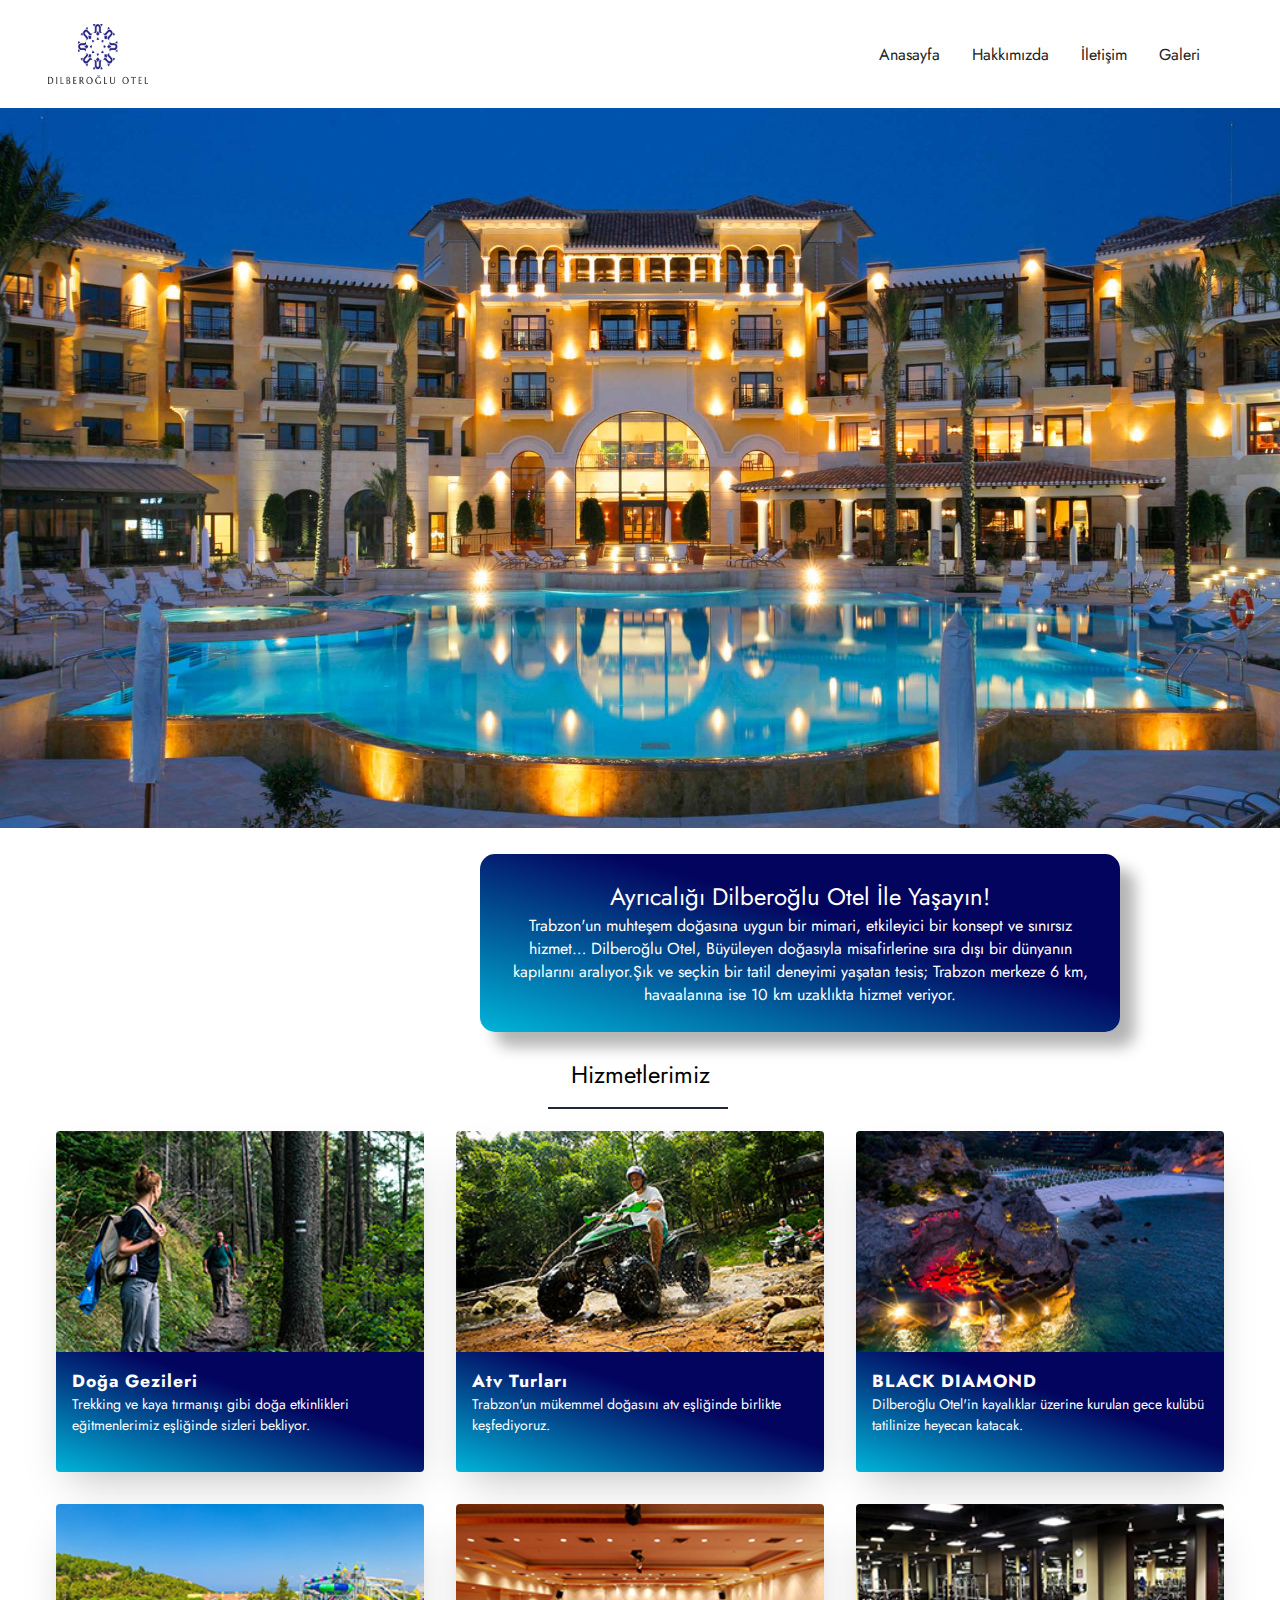
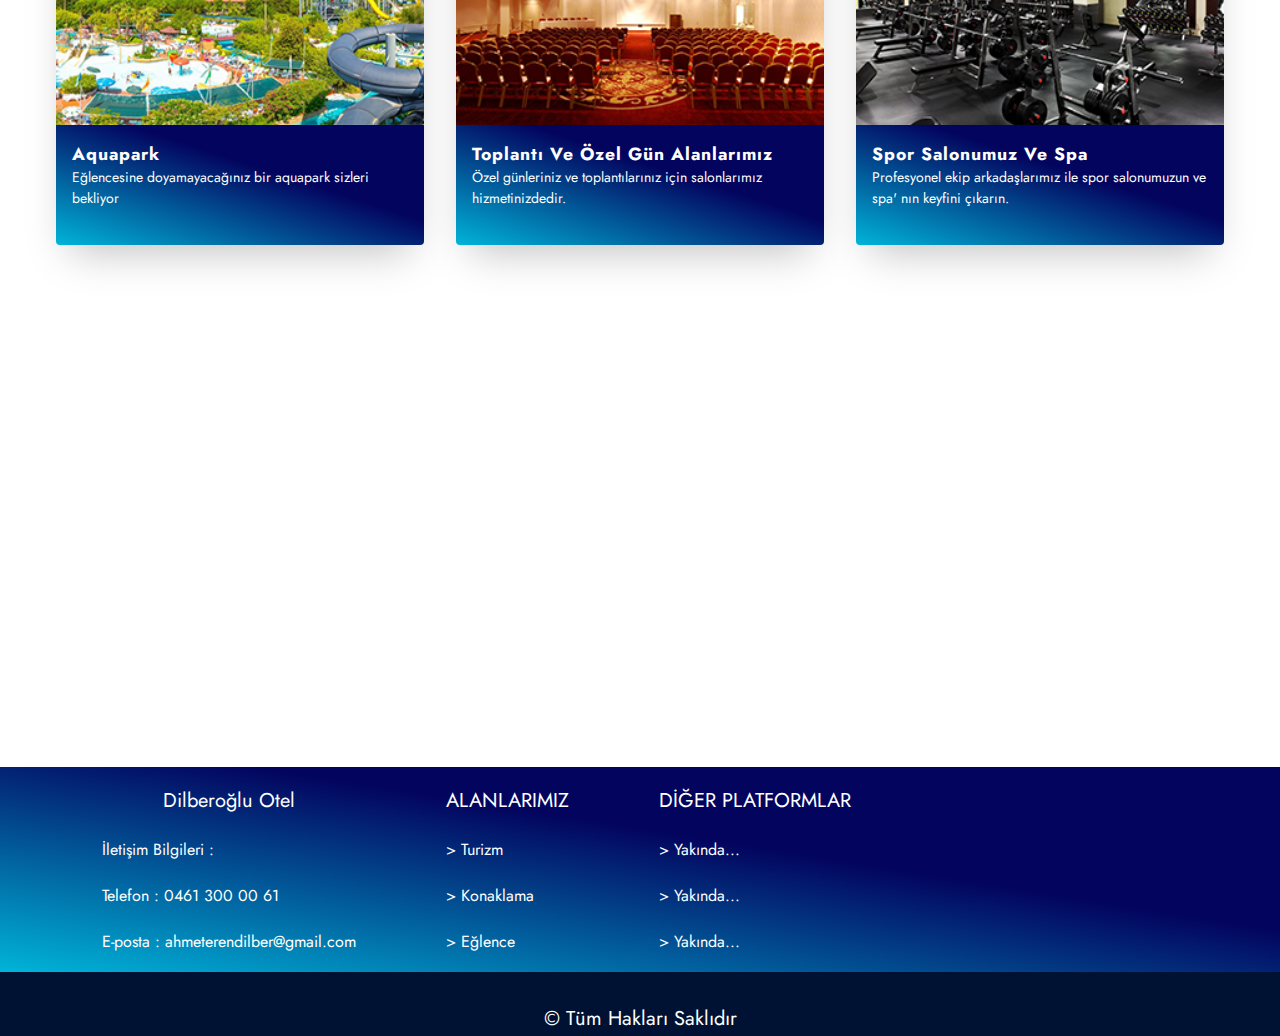
<file: .dist/index.html>
<!DOCTYPE html>
<html>
<head>
    <meta http-equiv="Content-Type" content="text/html; charset=utf-8"/>
    <title>Anasayfa</title>
    <link rel="stylesheet" href="style.css"/>
</head>



<body>
  <header class="header">
    <div class="header__container">
    <div class="header__wrapper-mobile">
    <div class="header__logo-wrapper">
    <img src="images/logo.png" alt="" style="width: 100px; height: 60px;">
    </div>
  
      <div class="header__navbar-space">
   
      </div>
    </div>
  
      <nav class="header__nav">
        <ul class="header__nav-list">
          <li class="header__nav-list-item"><a class="header__nav-link" href="index.html">Anasayfa</a></li>
          <li class="header__nav-list-item"><a class="header__nav-link" href="hakkinda.html">Hakkımızda</a></li>
          <li class="header__nav-list-item"><a class="header__nav-link" href="iletisim.html">İletişim</a></li>
          <li class="header__nav-list-item"><a class="header__nav-link" href="galeri.html">Galeri</a></li>
        </ul>
      </nav>
    </div>
   </header>
  <main>
    
  </main>
<div>
  <img style="width: 100%; height: 80vh; background-position: center; background-size: cover;" src="images/hotels.jpg" alt="">
  </div>

<div class="slider1">


<div class="container-2">
  <h1 class="body-title"> <font color="#ffffff">Ayrıcalığı Dilberoğlu Otel İle Yaşayın!</font></h1>
  <p class="body-content"><font color="#ffffff">Trabzon'un muhteşem doğasına uygun bir mimari, etkileyici bir konsept ve sınırsız hizmet… Dilberoğlu Otel, 
    Büyüleyen doğasıyla misafirlerine sıra dışı bir dünyanın kapılarını aralıyor.Şık ve seçkin bir tatil deneyimi yaşatan tesis; 
    Trabzon merkeze 6 km, havaalanına ise 10 km uzaklıkta hizmet veriyor.</font></p>
 
</div>
</div>


<div class="main">
  <h1>Hizmetlerimiz</h1>
        <span class="section-style"></span>
  <ul class="cards">
    <li class="cards_item">
      <div class="card">
        <div class="card_image"><img src="images/Trekking.png"></div>
        <div class="card_content">
          <h2 class="card_title">Doğa Gezileri</h2>
          <p class="card_text">Trekking ve kaya tırmanışı gibi doğa etkinlikleri eğitmenlerimiz eşliğinde sizleri bekliyor.</p>
        </div>
      </div>
    </li>
    <li class="cards_item">
      <div class="card">
        <div class="card_image"><img src="images/Atv.png"></div>
        <div class="card_content">
          <h2 class="card_title">Atv Turları</h2>
          <p class="card_text">Trabzon'un  mükemmel doğasını atv eşliğinde birlikte keşfediyoruz.</p>
        </div>
      </div>
    </li>
    <li class="cards_item">
      <div class="card">
        <div class="card_image"><img src="images/dıamond.png"></div>
        <div class="card_content">
          <h2 class="card_title">BLACK DIAMOND</h2>
          <p class="card_text">Dilberoğlu Otel'in kayalıklar üzerine kurulan gece kulübü tatilinize heyecan katacak.</p>
        </div>
      </div>
    </li>
    <li class="cards_item">
      <div class="card">
        <div class="card_image"><img src="images/Aquapark.png"></div>
        <div class="card_content">
          <h2 class="card_title">Aquapark</h2>
          <p class="card_text">Eğlencesine doyamayacağınız bir aquapark sizleri bekliyor</p>
        </div>
      </div>
    </li>
    <li class="cards_item">
      <div class="card">
        <div class="card_image"><img src="images/toplantıSalonu.png"></div>
        <div class="card_content">
          <h2 class="card_title">Toplantı ve Özel Gün Alanlarımız</h2>
          <p class="card_text">Özel günleriniz ve toplantılarınız için salonlarımız hizmetinizdedir.</p>
        </div>
      </div>
    </li>
    <li class="cards_item">
      <div class="card">
        <div class="card_image"><img src="images/sporSalonu.png"></div>
        <div class="card_content">
          <h2 class="card_title">Spor Salonumuz ve Spa</h2>
          <p class="card_text">Profesyonel ekip arkadaşlarımız ile spor salonumuzun ve spa' nın keyfini çıkarın. </p>
        </div>
      </div>
    </li>
  </ul>
</div>

<div class="map">        
  <div class="contact-page-map">
    <iframe src="https://www.google.com/maps/embed?pb=!1m18!1m12!1m3!1d3011.716311342909!2d39.80303451566147!3d40.98769242863971!2m3!1f0!2f0!3f0!3m2!1i1024!2i768!4f13.1!3m3!1m2!1s0x40643bdb9c5a2437%3A0xa98b6713d9cb81ac!2sAvrasya%20%C3%9Cniversitesi%20Pelitli%20Yerle%C5%9Fkesi!5e0!3m2!1str!2str!4v1642364013584!5m2!1str!2str" width="1800" height="450" style="border:0;" allowfullscreen="" loading="lazy"></iframe>
  </div> 
</div>



<div class="tasiyiciUstBilgiler">

  <div class="sayfaismi">
      <h1>Dilberoğlu Otel</h1>
      <br>
      <p>İletişim Bilgileri : </p>
      <br>
      <p>Telefon : 0461 300 00 61 </p>
      <br>
      <p>E-posta : ahmeterendilber@gmail.com </p>
      
  </div>

  <div class="altAlanKismi">
      <h1>ALANLARIMIZ</h1>
      <br>
      <p> > Turizm</p>
      <br>
      <p> > Konaklama</p>
      <br>
      <p> > Eğlence</p>
  </div>
  
  <div class="platformlarimiz">
      <h1>DİĞER PLATFORMLAR</h1>
      <br>
      <p> > Yakında...</p>
      <br>
      <p> > Yakında...</p>
      <br>
      <p> > Yakında...</p>
  </div>

</div>
     



<div class="tasiyiciBlock">

  <div>
  <h1 id="telifHakki">© Tüm Hakları Saklıdır </h1>
  
  </div>

</div>

        
</div> 
      
      
     
</div>



</body>

</html>
</file>
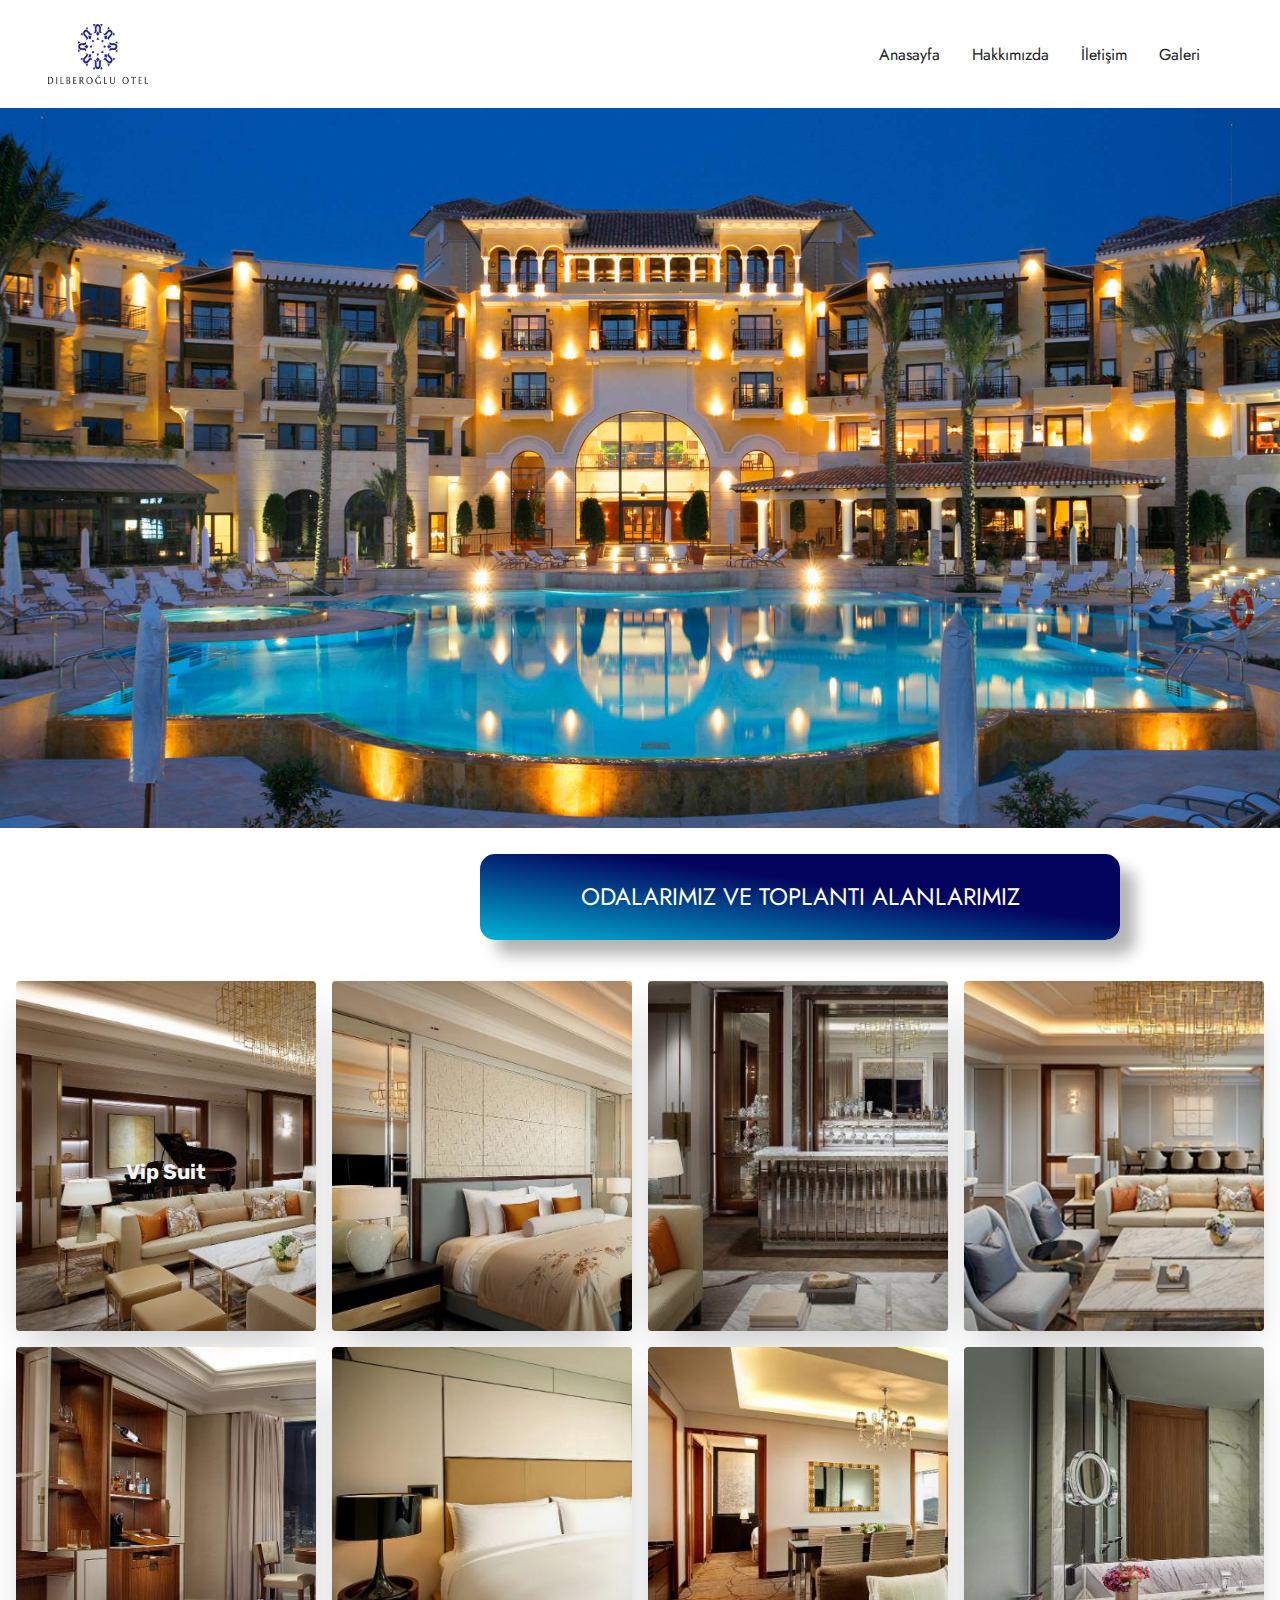
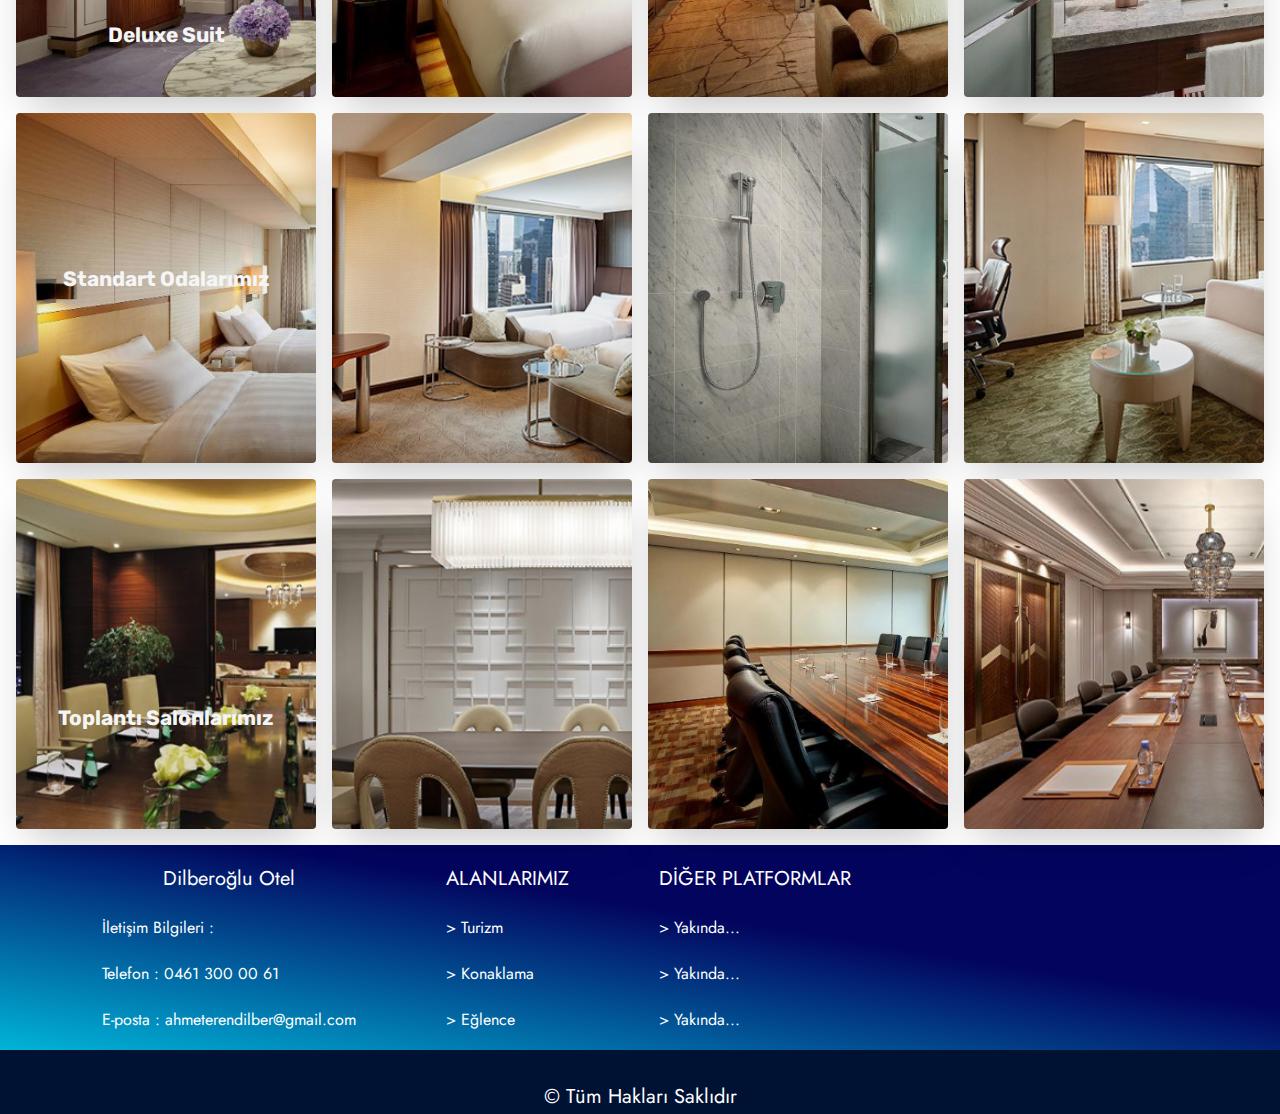
<file: .dist/galeri.html>
<!DOCTYPE html>
<html>
<head>
    <meta http-equiv="Content-Type" content="text/html; charset=utf-8"/>
    <title>Galeri</title>
    <link rel="stylesheet" href="galeric.css"/>
    <link rel="stylesheet" href="style.css"/>

</head>



<body>
  <header class="header">
    <div class="header__container">
    <div class="header__wrapper-mobile">
    <div class="header__logo-wrapper">
    <img src="images/logo.png" alt="" style="width: 100px; height: 60px;">
    </div>
  
      <div class="header__navbar-space">
   
      </div>
    </div>
  
      <nav class="header__nav">
        <ul class="header__nav-list">
          <li class="header__nav-list-item"><a class="header__nav-link" href="index.html">Anasayfa</a></li>
          <li class="header__nav-list-item"><a class="header__nav-link" href="hakkinda.html">Hakkımızda</a></li>
          <li class="header__nav-list-item"><a class="header__nav-link" href="iletisim.html">İletişim</a></li>
          <li class="header__nav-list-item"><a class="header__nav-link" href="galeri.html">Galeri</a></li>
        </ul>
      </nav>
    </div>
   </header>
  <main>
    
  </main>
<div>
  <img style="width: 100%; height: 80vh; background-position: center; background-size: cover;" src="images/hotels.jpg" alt="">
  </div>

  <div class="container-2">
    <h1 class="body-title"> <font color="#ffffff">ODALARIMIZ VE TOPLANTI ALANLARIMIZ</font></h1>
    </div>

  <main class="page-content">
    <div class="card">
      <div class="content">
        <h2 class="title">Vip Suit</h2>
        <p class="copy">Vip Süitlerimizin özel hizmetleri, yalnızca bir otel odasından daha fazlasını sunma arayışında olan çeşitli yerel ve uluslararası kuruluşlar tarafından onaylanmıştır.</p>
      </div>
    </div>
    <div class="card">
      <div class="content">
        <p class="copy">Yatak Odası</p>
      </div>
    </div>
  </div>
  <div class="card">
    <div class="content">
      <p class="copy">Banyo</p>
    </div>
  </div>
</div>
<div class="card">
  <div class="content">
    <p class="copy">Oturma Alanı</p>
  </div>
</div>
</div>
    <div class="card">
      <div class="content">
        <h2 class="title">Deluxe Suit</h2>
        <p class="copy">Deluxe Odalar, çeşitlilik ve özgünlük sunar. Konuklar, rakiplerimizin ötesinde geniş odalar bulmaktan memnuniyet duyacaktır. 
          Rahat ortam, hem turistlerin hem de iş seyahatindeki misafirlerin seyahatleri boyunca huzur bulmasını ve dinlenmesini sağlayacaktır.</p>
      </div>
    </div>
    <div class="card">
      <div class="content">
        <p class="copy">Yatak Odası</p>
      </div>
    </div>
  </div>
  <div class="card">
    <div class="content">
      <p class="copy">Oturma Alanı</p>
    </div>
  </div>
</div>
<div class="card">
  <div class="content">
    <p class="copy">Banyo</p>
  </div>
</div>
    <div class="card">
      <div class="content">
        <h2 class="title">Standart Odalarımız</h2>
        <p class="copy">Standart odalar, misafirlerimizin farklı tercihlerini ve zevklerini karşılamak için BABEY MOULTON ve HBA'dan iki farklı iç tasarıma sahiptir.</p>
      </div>
    </div>
  </div>
  <div class="card">
    <div class="content">
      <p class="copy">Çoklu Yataklı Odamız</p>
    </div>
  </div>
</div>
<div class="card">
  <div class="content">
    <p class="copy">Banyo</p>
  </div>
</div>
</div>
<div class="card">
  <div class="content">
    <p class="copy">Çift Odamız</p>
  </div>
</div>
</div>
<div class="card">
  <div class="content">
    <h2 class="title">Toplantı Salonlarımız</h2>
    <p class="copy">Toplantı Salonlarımız, 40-360 konuğu ağırlayabilir ve resmi partilerden iş etkinliklerine kadar çok çeşitli etkinlikler için esnek bir ziyafet ve etkinlik alanıdır. Herhangi bir etkinliğin prestijini daha da artıracak sıcak ve rahat bir ortam yaratır.</p>
  </div>
</div>
</div>
<div class="card">
  <div class="content">
    <p class="copy">Toplantı Salonumuz 2</p>
  </div>
</div>
<div class="card">
  <div class="content">
    <p class="copy">Toplantı Salonumuz 3</p>
  </div>
</div>
<div class="card">
  <div class="content">
    <p class="copy">Toplantı Salonumuz 4</p>
  </div>
</div>
  </main>




<div class="tasiyiciUstBilgiler">

  <div class="sayfaismi">
      <h1>Dilberoğlu Otel</h1>
      <br>
      <p>İletişim Bilgileri : </p>
      <br>
      <p>Telefon : 0461 300 00 61 </p>
      <br>
      <p>E-posta : ahmeterendilber@gmail.com </p>
      
  </div>

  <div class="altAlanKismi">
      <h1>ALANLARIMIZ</h1>
      <br>
      <p> > Turizm</p>
      <br>
      <p> > Konaklama</p>
      <br>
      <p> > Eğlence</p>
  </div>
  
  <div class="platformlarimiz">
      <h1>DİĞER PLATFORMLAR</h1>
      <br>
      <p> > Yakında...</p>
      <br>
      <p> > Yakında...</p>
      <br>
      <p> > Yakında...</p>
  </div>

</div>
     



<div class="tasiyiciBlock">

  <div>
  <h1 id="telifHakki">© Tüm Hakları Saklıdır </h1>
  
  </div>

</div>

        
</div> 
      
      
     
</div>



</body>

</html>
</file>
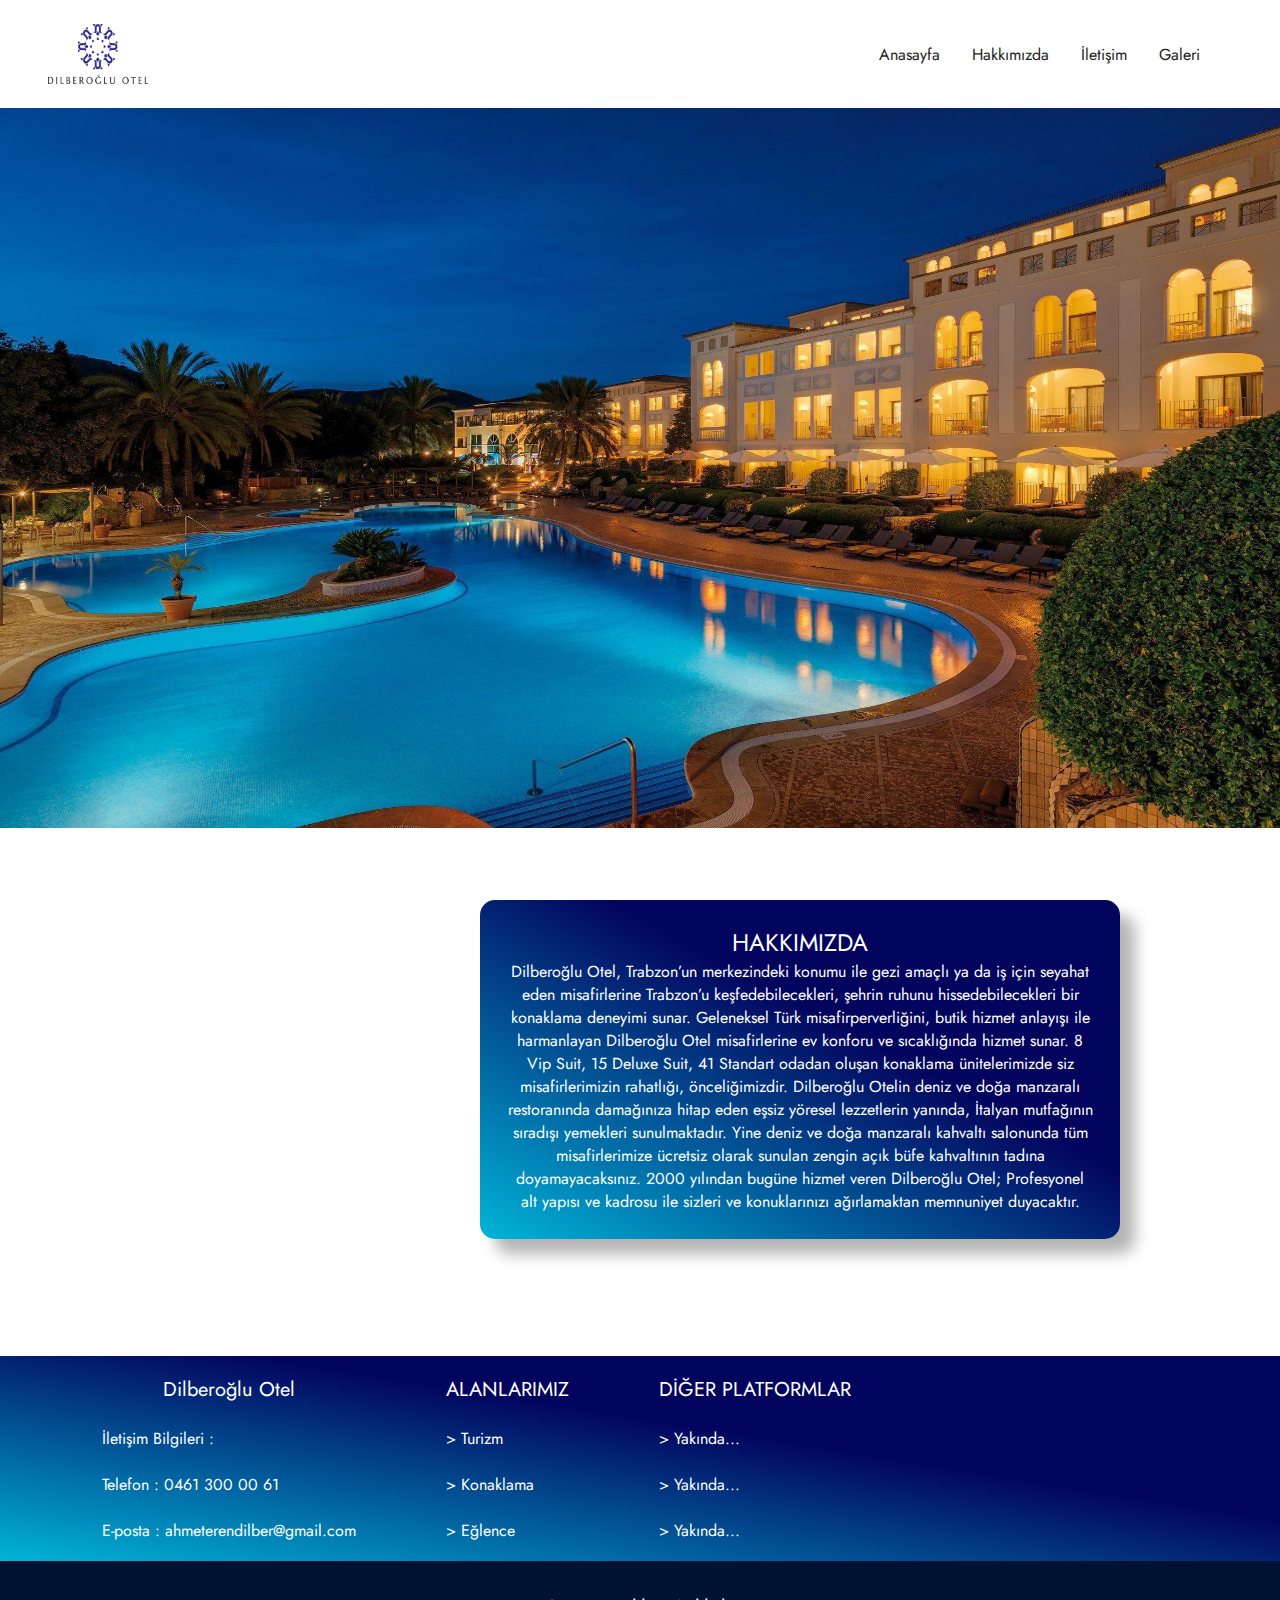
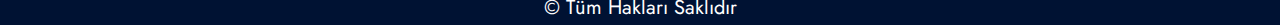
<file: .dist/hakkinda.html>
<!DOCTYPE html>
<html>
<head>
    <meta http-equiv="Content-Type" content="text/html; charset=utf-8"/>
    <title>Hakkımızda</title>
    <link rel="stylesheet" href="hakkindac.css"/>
    <link rel="stylesheet" href="style.css"/>
</head>
<body>
    <header class="header">
      <div class="header__container">
      <div class="header__wrapper-mobile">
      <div class="header__logo-wrapper">
      <img src="images/logo.png" alt="" style="width: 100px; height: 60px;">
      </div>
    
        <div class="header__navbar-space">
     
        </div>
      </div>
    
        <nav class="header__nav">
          <ul class="header__nav-list">
            <li class="header__nav-list-item"><a class="header__nav-link" href="index.html">Anasayfa</a></li>
            <li class="header__nav-list-item"><a class="header__nav-link" href="hakkinda.html">Hakkımızda</a></li>
            <li class="header__nav-list-item"><a class="header__nav-link" href="iletisim.html">İletişim</a></li>
            <li class="header__nav-list-item"><a class="header__nav-link" href="galeri.html">Galeri</a></li>
          </ul>
        </nav>
      </div>
     </header>
    <main>
      
    </main>
  <div>
    <img style="width: 100%; height: 80vh; background-position: center; background-size: cover;" src="banner/otelbanner3.jpg" alt="">
</div>
<br>

    <br>
    
    <div class="container-2">
      <h1 class="body-title"> <font color="#ffffff">HAKKIMIZDA</font></h1>
      <p class="body-content"><font color="#ffffff">Dilberoğlu Otel, Trabzon’un merkezindeki konumu ile gezi amaçlı ya da iş için  seyahat eden  misafirlerine Trabzon’u keşfedebilecekleri, şehrin ruhunu hissedebilecekleri bir konaklama deneyimi sunar.
        Geleneksel Türk misafirperverliğini, butik hizmet anlayışı ile harmanlayan Dilberoğlu Otel misafirlerine ev konforu ve sıcaklığında hizmet sunar. 
        8 Vip Suit, 15 Deluxe Suit, 41 Standart odadan oluşan konaklama ünitelerimizde siz misafirlerimizin rahatlığı, önceliğimizdir.
        Dilberoğlu Otelin deniz ve doğa manzaralı restoranında damağınıza hitap eden  eşsiz yöresel lezzetlerin yanında, İtalyan mutfağının sıradışı yemekleri sunulmaktadır.
        Yine deniz ve doğa manzaralı kahvaltı salonunda tüm misafirlerimize ücretsiz olarak sunulan zengin açık büfe kahvaltının tadına doyamayacaksınız.
        2000 yılından bugüne hizmet veren Dilberoğlu Otel; Profesyonel alt yapısı ve kadrosu ile sizleri ve konuklarınızı ağırlamaktan memnuniyet duyacaktır.</font></p>
     
    </div>
    <br>
    <br>

    <br>
    <br>

  
  <div class="tasiyiciUstBilgiler">
  
    <div class="sayfaismi">
        <h1>Dilberoğlu Otel</h1>
        <br>
        <p>İletişim Bilgileri : </p>
        <br>
        <p>Telefon : 0461 300 00 61 </p>
        <br>
        <p>E-posta : ahmeterendilber@gmail.com </p>
        
    </div>
  
    <div class="altAlanKismi">
        <h1>ALANLARIMIZ</h1>
        <br>
        <p> > Turizm</p>
        <br>
        <p> > Konaklama</p>
        <br>
        <p> > Eğlence</p>
    </div>
    
    <div class="platformlarimiz">
        <h1>DİĞER PLATFORMLAR</h1>
        <br>
        <p> > Yakında...</p>
        <br>
        <p> > Yakında...</p>
        <br>
        <p> > Yakında...</p>
    </div>
  
  </div>
       
  
  
  
  <div class="tasiyiciBlock">
  
    <div>
    <h1 id="telifHakki">© Tüm Hakları Saklıdır </h1>
    
    </div>
  
  </div>
  
          
  </div> 
        
        
       
  </div>
  
  
  
  </body>
  
  </html>
</file>
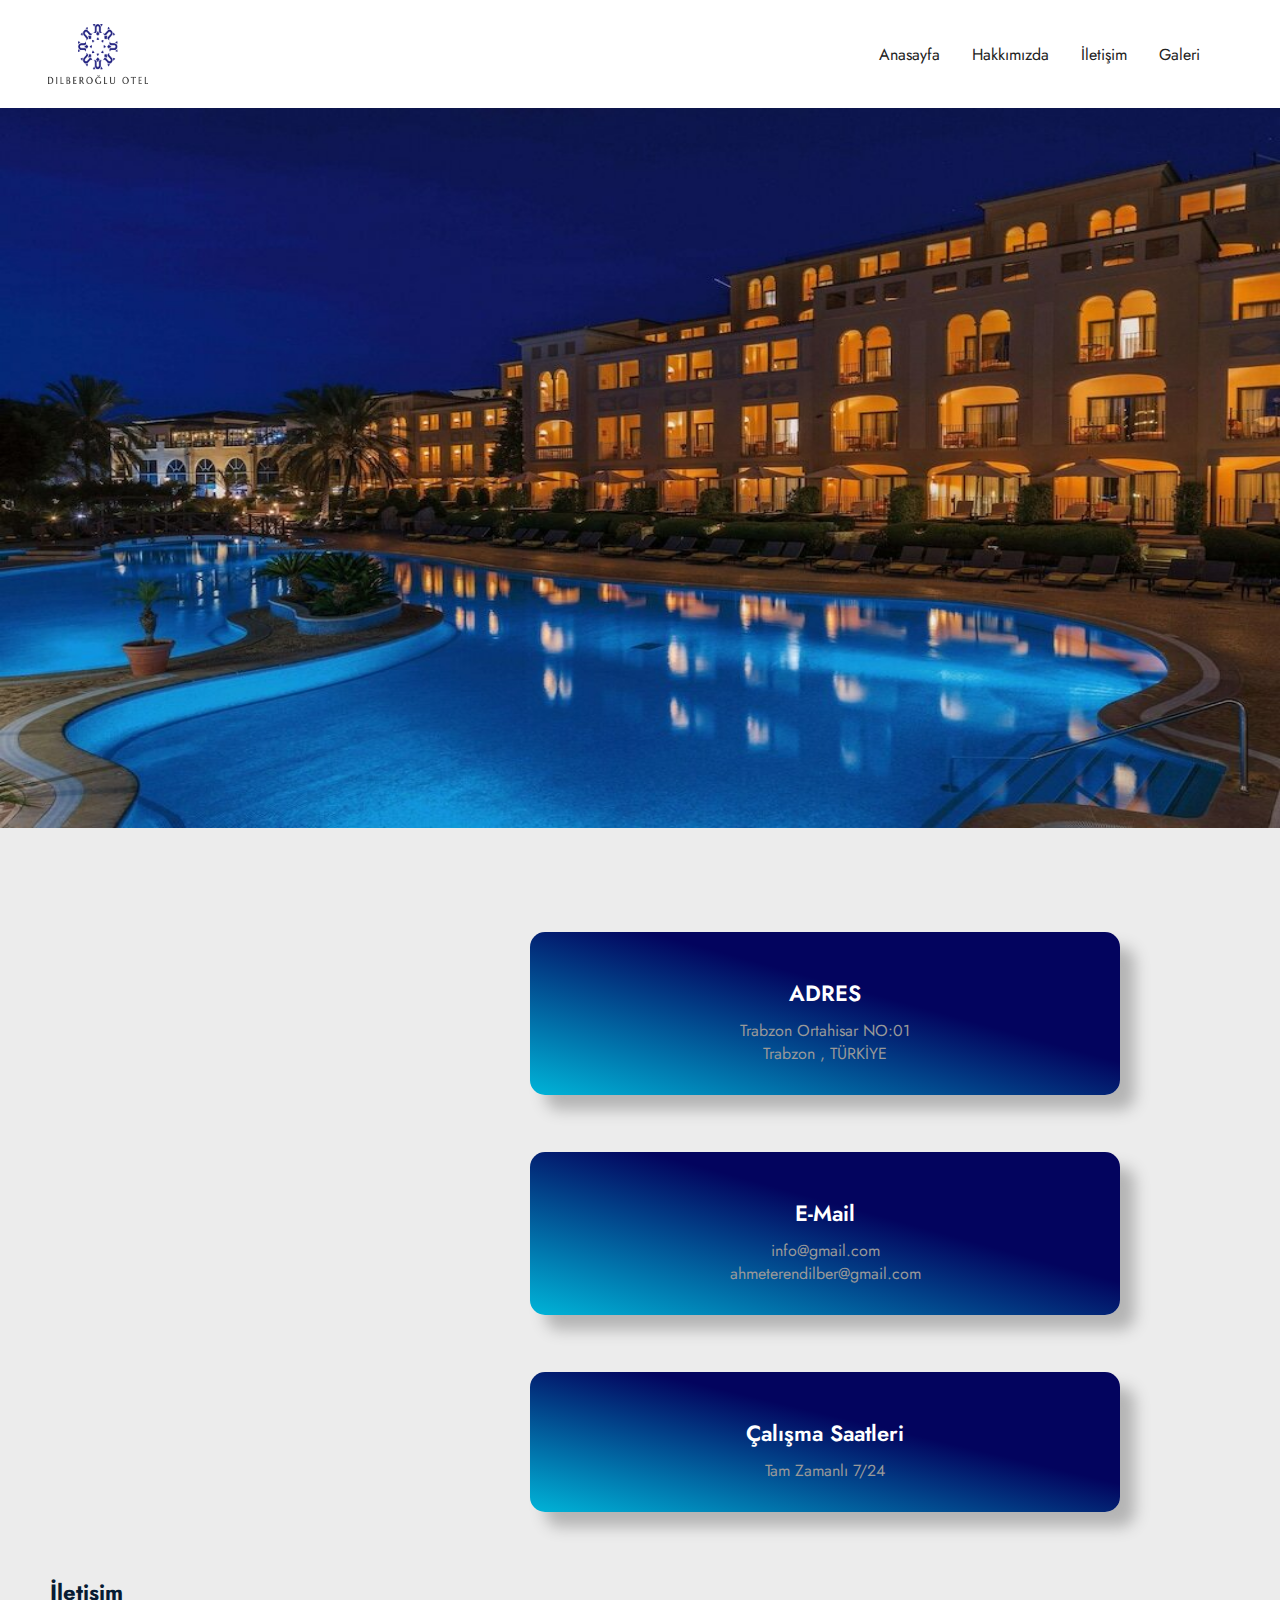
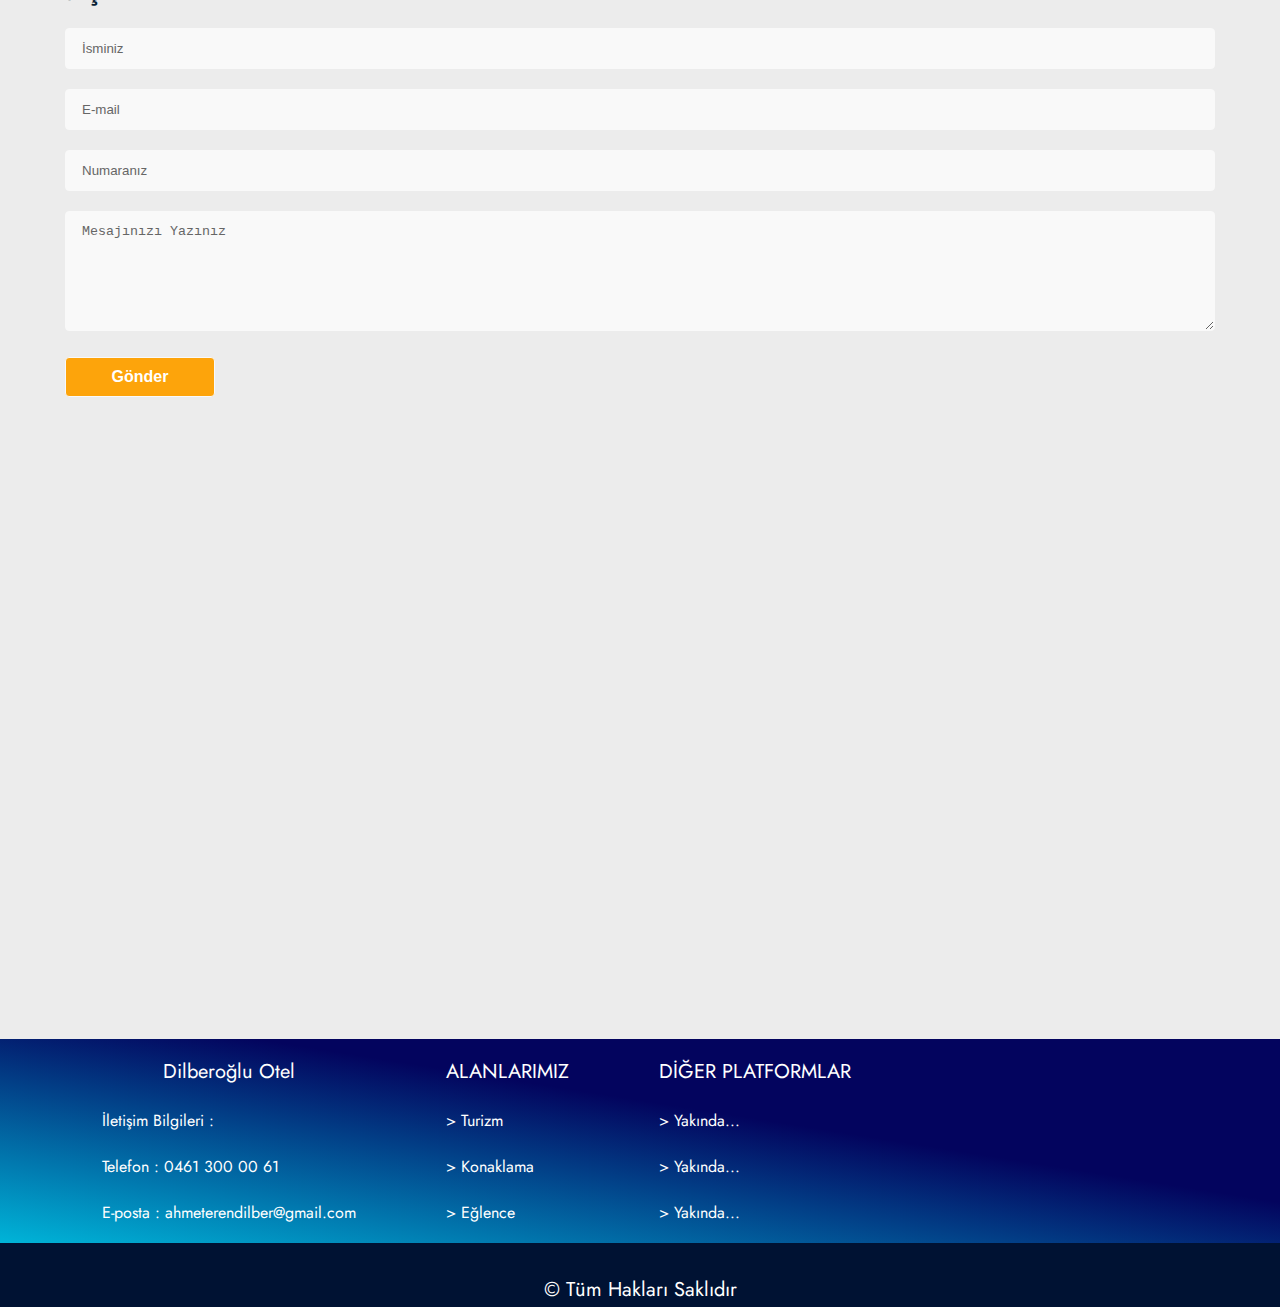
<file: .dist/iletisim.html>
<!DOCTYPE html>
<html>
<head>
    <meta http-equiv="Content-Type" content="text/html; charset=utf-8"/>
    <title>İletişim</title>
    <link rel="stylesheet" href="iletisimc.css"/>
    <link rel="stylesheet" href="style.css"/>
</head>

<body>
  <header class="header">
    <div class="header__container">
    <div class="header__wrapper-mobile">
    <div class="header__logo-wrapper">
    <img src="images/logo.png" alt="" style="width: 100px; height: 60px;">
    </div>
  
      <div class="header__navbar-space">
   
      </div>
    </div>
  
      <nav class="header__nav">
        <ul class="header__nav-list">
          <li class="header__nav-list-item"><a class="header__nav-link" href="index.html">Anasayfa</a></li>
          <li class="header__nav-list-item"><a class="header__nav-link" href="hakkinda.html">Hakkımızda</a></li>
          <li class="header__nav-list-item"><a class="header__nav-link" href="iletisimc.html">İletişim</a></li>
          <li class="header__nav-list-item"><a class="header__nav-link" href="galeri.html">Galeri</a></li>
        </ul>
      </nav>
    </div>
   </header>
  <main>
    
  </main>
<div>
  <img style="width: 100%; height: 80vh; background-position: center; background-size: cover;" src="banner/otelbaner2.jpeg" alt="">
  </div>

  <section class="contact-page-sec">
    <div class="container">
      <div class="row">
        <div class="col-md-4">
          <div class="contact-info">
            <div class="contact-info-item">
              <div class="contact-info-icon">
                <i class="fas fa-map-marked"></i>
              </div>
              <div class="contact-info-text">
                <h2>ADRES</h2>
                <span>Trabzon Ortahisar NO:01 </span> 
                <span>Trabzon  , TÜRKİYE</span> 
              </div>
            </div>            
          </div>          
        </div>          
        <div class="col-md-4">
          <div class="contact-info">
            <div class="contact-info-item">
              <div class="contact-info-icon">
                <i class="fas fa-envelope"></i>
              </div>
              <div class="contact-info-text">
                <h2>E-mail</h2>
                <span>info@gmail.com</span> 
                <span>ahmeterendilber@gmail.com</span>
              </div>
            </div>            
          </div>                
        </div>                
        <div class="col-md-4">
          <div class="contact-info">
            <div class="contact-info-item">
              <div class="contact-info-icon">
                <i class="fas fa-clock"></i>
              </div>
              <div class="contact-info-text">
                <h2>Çalışma Saatleri</h2>
                <span>Tam Zamanlı 7/24</span>
                
              </div>
            </div>            
          </div>          
        </div>          
      </div>
      <div class="row">
        <div class="col-md-8">
          <div class="contact-page-form" method="post">
            <h2>İletişim</h2> 
            <form action="contact-mail.php" method="post">
              <div class="row">
              <div class="col-md-6 col-sm-6 col-xs-12">
                <div class="single-input-field">
                  <input type="text" placeholder="İsminiz" name="name"/>
                </div>
              </div>  
              <div class="col-md-6 col-sm-6 col-xs-12">
                <div class="single-input-field">
                  <input type="email" placeholder="E-mail" name="email" required/>
                </div>
              </div>                              
              <div class="col-md-6 col-sm-6 col-xs-12">
                <div class="single-input-field">
                  <input type="text" placeholder="Numaranız" name="phone"/>
                </div>
              </div>  
                          
              <div class="col-md-12 message-input">
                <div class="single-input-field">
                  <textarea  placeholder="Mesajınızı Yazınız" name="message"></textarea>
                </div>
              </div>                                                
              <div class="single-input-fieldsbtn">
                <input type="submit" value="Gönder"/>
              </div>                          
            </div>
            </form>   
          </div>      
        </div>
        <div class="col-md-4">        
          <div class="contact-page-map">
            <iframe src="https://www.google.com/maps/embed?pb=!1m18!1m12!1m3!1d3011.716311342909!2d39.80303451566147!3d40.98769242863971!2m3!1f0!2f0!3f0!3m2!1i1024!2i768!4f13.1!3m3!1m2!1s0x40643bdb9c5a2437%3A0xa98b6713d9cb81ac!2sAvrasya%20%C3%9Cniversitesi%20Pelitli%20Yerle%C5%9Fkesi!5e0!3m2!1str!2str!4v1642364013584!5m2!1str!2str" width="1800" height="450" style="border:0;" allowfullscreen="" loading="lazy"></iframe>
          </div>          
        </div>        
      </div>
    </div>
  </section>

<div class="tasiyiciUstBilgiler">

  <div class="sayfaismi">
      <h1>Dilberoğlu Otel</h1>
      <br>
      <p>İletişim Bilgileri : </p>
      <br>
      <p>Telefon : 0461 300 00 61 </p>
      <br>
      <p>E-posta : ahmeterendilber@gmail.com </p>
      
  </div>

  <div class="altAlanKismi">
      <h1>ALANLARIMIZ</h1>
      <br>
      <p> > Turizm</p>
      <br>
      <p> > Konaklama</p>
      <br>
      <p> > Eğlence</p>
  </div>
  
  <div class="platformlarimiz">
      <h1>DİĞER PLATFORMLAR</h1>
      <br>
      <p> > Yakında...</p>
      <br>
      <p> > Yakında...</p>
      <br>
      <p> > Yakında...</p>
  </div>

</div>
     



<div class="tasiyiciBlock">

  <div>
  <h1 id="telifHakki">© Tüm Hakları Saklıdır </h1>
  
  </div>

</div>

        
</div> 
      
      
     
</div>



</body>

</html>
</file>
<file: .dist/style.css>
@import url("https://fonts.googleapis.com/css2?family=Jost:wght@300;400&display=swap");

body {
  font-family: "Jost", sans-serif;
  padding: 0;
  margin: 0;
  width: 100%;
  height: 100%;
  background-color: white
}
.header__container {
  padding: 1.5rem 1rem;
  box-shadow: rgba(17, 17, 26, 0.1) 0px 1px 0px;
  display: flex;
  top: 0px;
  align-items: center;
  
}
.header__nav {
  display: none;
}
.header__wrapper-mobile {
  display: flex;
  justify-content: space-between;
}
.header__logo-wrapper {
  align-items: center;
  justify-content: center;
  display: flex;
}

.header__logo-link {
  text-decoration: none;
  color: #222;
  font-size: 1.4rem;
  text-transform: uppercase;
  letter-spacing: 4px;
}

.header__nav-list-item {
  list-style-type: none;
}
.header__nav ul li a:hover{
  box-shadow: 0px 5px rgb(18, 66, 209);
    transition: 0.2s;
    color: royalblue;  

}
.header__nav-link {
  text-decoration: none;
  color: #222;
}
.header__nav-list {
  margin-top: 1rem;
  line-height: 3;
}
section {

  background: rgb(236, 236, 236);
}
@media screen and (min-width: 768px) {
  .header__container {
    padding: 1.5rem 3rem;
  }

}
@media screen and (min-width: 1024px) {
  .header__container {
    display: flex;
    justify-content: space-between;
  }

  .header__nav {
    display: flex;
    justify-content: center;
    align-items: center;
  }
  .header__nav-list {
    line-height: inherit;
    display: flex;
    margin-top: 0;
  }
  .header__nav-list-item {
    margin-right: 2rem;
  }
 
}

@media screen and (min-width: 1440px) {
  .header__container {
    margin: 0 auto;
    max-width: 1300px;
  }

  .otel_galeri h2{
    text-align:center;
    font: size 30px;
  }


}
.otel_galeri h4{
  text-align:center;
  font-size:15px;
  font-family: Open Sans,sans-serif;;
}

.imageButton button{
  box-align:center;
  width: 250px;
  height:50px;
  justify-content:center;
  display: block;
        margin: 12px auto;
        
}

.button {
  border-radius: 2px;
  cursor: pointer;
  display: inline-block;
  font-size: 14px;
  letter-spacing: 3.5px;
  line-height: 45px;
  padding: 0 45px;
  text-align: center;
}

button {
  position: relative;
  padding: 1em 2em;
  outline: none;
  color: #ae00ff;
  text-transform: uppercase;
  letter-spacing: 2px;
  font-size: 17px;
  overflow: hidden;
  transition: 0.1s;
  border-radius: 20px;
  cursor: pointer;
  font-weight: bold;
 }
 
 button:hover {
  box-shadow: 0 0 10px #ae00ff, 0 0 25px #001eff, 0 0 50px #ae00ff;
  transition-delay: 0.6s;
 }

 button:active {
  background: #ae00af;
  background: linear-gradient(to top right, #ae00af, #001eff);
  color: #bfbfbf;
  box-shadow: 0 0 8px #ae00ff, 0 0 8px #001eff, 0 0 8px #ae00ff;
  transition: 0.1s;
 }

 .otel_Etkinlikler h2{
  text-align:center;
  font: size 30px;
}

.otel_Etkinlikler h4{
text-align:center;
font-size:15px;
font-family: Open Sans,sans-serif;;
}

.imageButton2 button{
  box-align:center;
  width: 200px;
  height:50px;
  justify-content:center;
  display: block;
        margin: 12px auto;
}

 .otel_oda h2{
  text-align:center;
  font: size 30px;
}

.otel_oda h4{
text-align:center;
font-size:15px;
font-family: Open Sans,sans-serif;;
}

.imageButton3 button{
  box-align:center;
  width: 280px;
  height:70px;
  justify-content:center;
  display: block;
        margin: 12px auto;
}

.container-2{
  width: 50%;
  background: linear-gradient(to bottom left, #03045e 40%, #00b4d8 100%);
  border-radius:15px;
  box-shadow: 15px 15px 15px #b4b4b4;
  margin-left: 480px;
  margin-top: 2%;
  margin-bottom: 2%;
  padding: 2%;
  
}

.body-content{
text-align: center;
}



.btn{
  font-family: 'Cormorant Garamond', serif;
  font-size: 14px;
  display: inline-block;
  outline: 0;
  border: none;
  background: #fff;
  font-weight: 500;
  cursor: pointer;
  letter-spacing: .1em;
  text-decoration: none; 
  text-transform: uppercase;
  line-height: 100%;
  border: 1px solid black !important;
  border-radius: 5px;
  white-space: nowrap;
  padding: 1.100rem 2rem;
  transition: all .2s linear;
}

.btn:hover{
  color: #fff;
  background-color: #262626;
}

.btn-discount{
  grid-column: 3;
  grid-row: 4 / 5;
  align-self: center;
}

img{
  width: 150%; 
  grid-row: 3 / 5;
}

.section-style {
  background: #202736;
  display: inline-block;
  margin: 0px auto;
  margin-left: 508px;
  position: relative;
  height: 2px;
  width: 180px;
}

.main{
  max-width: 1200px;
  margin: 0 auto;
}

h1 {
    font-size: 24px;
    font-weight: 400;
    text-align: center;
}

img {
  height: auto;
  max-width: 100%;
  vertical-align: middle;
}

.btn {
  color: #ffffff;
  padding: 0.8rem;
  font-size: 14px;
  text-transform: uppercase;
  border-radius: 4px;
  font-weight: 400;
  display: block;
  width: 100%;
  cursor: pointer;
  border: 1px solid rgba(255, 255, 255, 0.2);
  background: transparent;
}

.btn:hover {
  background-color: rgba(255, 255, 255, 0.12);
}

.cards {
  display: flex;
  flex-wrap: wrap;
  list-style: none;
  margin: 0;
  padding: 0;
}

.cards_item {
  display: flex;
  padding: 1rem;
}

@media (min-width: 40rem) {
  .cards_item {
    width: 50%;
  }
}

@media (min-width: 56rem) {
  .cards_item {
    width: 33.3333%;
  }
}

.card {
  background-color: white;
  border-radius: 0.25rem;
  box-shadow: 0 20px 40px -14px rgba(0, 0, 0, 0.25);
  display: flex;
  flex-direction: column;
  overflow: hidden;
}

.card_content {
  padding: 1rem;
  background: linear-gradient(to bottom left, #03045e 40%, #00b4d8 100%);
}

.card_title {
  color: #ffffff;
  font-size: 1.1rem;
  font-weight: 700;
  letter-spacing: 1px;
  text-transform: capitalize;
  margin: 0px;
}

.card_text {
  color: #ffffff;
  font-size: 0.875rem;
  line-height: 1.5;
  margin-bottom: 1.25rem;    
  font-weight: 400;
}
.made_by{
  font-weight: 400;
  font-size: 13px;
  margin-top: 35px;
  text-align: center;
}


* {
	margin:0px;
	padding:0px;
}
*, *:after, *:before { -webkit-box-sizing: border-box; -moz-box-sizing: border-box; -ms-box-sizing:border-box; -o-box-sizing:border-box; box-sizing: border-box; }

.clearfix:before, .clearfix:after { display: table; content: ''; }
.clearfix:after { clear: both; }

input:focus, textarea:focus, keygen:focus, select:focus {
	outline: none;
}
::-moz-placeholder {
	color: #666;
	font-weight: 300;
	opacity: 1;
}

::-webkit-input-placeholder {
	color: #666;
	font-weight: 300;
}

/* contact from design */
.container {
	padding: 20px 50px 70px;
}
.sec1title {
	text-align: center;
}
.sec1title h1 {
	    font-size: 40px;
    margin: 25px;
    text-transform: uppercase;
    color: #16F1D4;
    font-weight: 400;
}
.section2 {
	position: relative;
	overflow: hidden;
}
.section2 .contactform {
    position: absolute;
    top: 0;
    right: 10%;
    z-index: 99;
    background: #393939;
    padding: 30px 40px 70px;
    box-sizing: border-box;
}
.section2 .contactform input.form-fields,
.section2 .contactform button.form-fields,
.section2 .contactform textarea.form-fields {
    padding: 0 0 0 40px;
    display: block;
    box-sizing: border-box;
    width: 350px;
    font-size: 16px;
    background: #323232;
    margin: 7px 0;
    border: 1px solid #00C1A8;
    color: #6BECDB;
    opacity: 0.5;
    min-height: 45px;
    text-shadow: none;
    position: relative;
}
.section2 .contactform textarea.form-fields {
	padding: 8px 40px;
	resize: none;
}
.section2 .contactform button.form-fields.button {
	color: #16F1D4;
	font-size: 14px;
	padding: 0;
	text-transform: uppercase;

}
.section2 .contactform button.form-fields.button:hover {
	background: #00C1A8;
	color: #fff;
	cursor: pointer;
	opacity: 1;
}

.section2 .contactform button.form-fields.button i {
	margin-left:10px;
}

.section2 .contactform h5 {
	color: #16F1D4;
    font-size: 16px;
    margin-bottom: 15px;
}
.section2 .contactform label .cntfrmicn {
	color: #00C1A8;
    padding: 14px;
    position: absolute;
    z-index: 99;
}

@media only screen and (max-width: 660px) {
	.container {
		padding: 10px 20px 30px;
	}
	.contmap {
		height: 475px !important;
	}
	.sec1title h1 {
		font-size: 28px;
	}
	.section2 .contactform { padding: 10px; right: 0; width: 100%; }
	.section2 .contactform input.form-fields, .section2 .contactform button.form-fields, .section2 .contactform textarea.form-fields {
		width: 100%;
	}
}


.tasiyiciBlock{
    
  z-index: 1;
  background-color: #001233;
  width: 100%;
  height: 20px;
  padding: 32px 0px ;
  align-items: center; 
  justify-content: space-between;
  
}

.tasiyiciBlock h1 {
  
  text-align: center!important;
  flex: 0 0 auto;
  color: #ffffff;
  font-size: 20px;
}

.tasiyiciUstBilgiler{
  
  z-index: 1;
  width: 100%;
  height: 100px;
  align-items: center; 
  justify-content: space-between;
  padding: 8%;
  background: linear-gradient(to bottom left, #03045e 40%, #00b4d8 100%);
  color: #ffffff

}




.tasiyiciUstBilgiler h1{
  
  font-size: 20px;
}

.tasiyiciUstBilgiler{
  display: flex; 
  justify-content:left; 
}

.altAlanKismi{

  margin: 0 0 0 90px;

}

.platformlarimiz{
margin: 0 0 0 90px;

}

.map{
  text-align: center;
  margin-bottom: 25px;
  margin-top: 25px;
}
</file>
<file: .dist/galeric.css>
@import url("https://fonts.googleapis.com/css?family=Cardo:400i|Rubik:400,700&display=swap");
:root {
  --d: 700ms;
  --e: cubic-bezier(0.19, 1, 0.22, 1);
  --font-sans: 'Rubik', sans-serif;
  --font-serif: 'Cardo', serif;
}

* {
  box-sizing: border-box;
}

.page-content {
  display: grid;
  grid-gap: 1rem;
  padding: 1rem;
  max-width: 1920px;
  margin: 0 auto;
  font-family: var(--font-sans);
}
@media (min-width: 600px) {
  .page-content {
    grid-template-columns: repeat(2, 1fr);
  }
}
@media (min-width: 800px) {
  .page-content {
    grid-template-columns: repeat(4, 1fr);
  }
}

.card {
  position: relative;
  display: -webkit-box;
  display: flex;
  -webkit-box-align: end;
          align-items: flex-end;
  overflow: hidden;
  padding: 1rem;
  width: 100%;
  text-align: center;
  color: whitesmoke;
  background-color: whitesmoke;
  box-shadow: 0 1px 1px rgba(0, 0, 0, 0.1), 0 2px 2px rgba(0, 0, 0, 0.1), 0 4px 4px rgba(0, 0, 0, 0.1), 0 8px 8px rgba(0, 0, 0, 0.1), 0 16px 16px rgba(0, 0, 0, 0.1);
}
@media (min-width: 600px) {
  .card {
    height: 350px;
  }
}
.card:before {
  content: '';
  position: absolute;
  top: 0;
  left: 0;
  width: 100%;
  height: 110%;
  background-size: cover;
  background-position: 0 0;
  -webkit-transition: -webkit-transform calc(var(--d) * 1.5) var(--e);
  transition: -webkit-transform calc(var(--d) * 1.5) var(--e);
  transition: transform calc(var(--d) * 1.5) var(--e);
  transition: transform calc(var(--d) * 1.5) var(--e), -webkit-transform calc(var(--d) * 1.5) var(--e);
  pointer-events: none;
}
.card:after {
  content: '';
  display: block;
  position: absolute;
  top: 0;
  left: 0;
  width: 100%;
  height: 200%;
  pointer-events: none;
  background-image: -webkit-gradient(linear, left top, left bottom, from(rgba(0, 0, 0, 0)), color-stop(11.7%, rgba(0, 0, 0, 0.009)), color-stop(22.1%, rgba(0, 0, 0, 0.034)), color-stop(31.2%, rgba(0, 0, 0, 0.072)), color-stop(39.4%, rgba(0, 0, 0, 0.123)), color-stop(46.6%, rgba(0, 0, 0, 0.182)), color-stop(53.1%, rgba(0, 0, 0, 0.249)), color-stop(58.9%, rgba(0, 0, 0, 0.32)), color-stop(64.3%, rgba(0, 0, 0, 0.394)), color-stop(69.3%, rgba(0, 0, 0, 0.468)), color-stop(74.1%, rgba(0, 0, 0, 0.54)), color-stop(78.8%, rgba(0, 0, 0, 0.607)), color-stop(83.6%, rgba(0, 0, 0, 0.668)), color-stop(88.7%, rgba(0, 0, 0, 0.721)), color-stop(94.1%, rgba(0, 0, 0, 0.762)), to(rgba(0, 0, 0, 0.79)));
  background-image: linear-gradient(to bottom, rgba(0, 0, 0, 0) 0%, rgba(0, 0, 0, 0.009) 11.7%, rgba(0, 0, 0, 0.034) 22.1%, rgba(0, 0, 0, 0.072) 31.2%, rgba(0, 0, 0, 0.123) 39.4%, rgba(0, 0, 0, 0.182) 46.6%, rgba(0, 0, 0, 0.249) 53.1%, rgba(0, 0, 0, 0.32) 58.9%, rgba(0, 0, 0, 0.394) 64.3%, rgba(0, 0, 0, 0.468) 69.3%, rgba(0, 0, 0, 0.54) 74.1%, rgba(0, 0, 0, 0.607) 78.8%, rgba(0, 0, 0, 0.668) 83.6%, rgba(0, 0, 0, 0.721) 88.7%, rgba(0, 0, 0, 0.762) 94.1%, rgba(0, 0, 0, 0.79) 100%);
  -webkit-transform: translateY(-50%);
          transform: translateY(-50%);
  -webkit-transition: -webkit-transform calc(var(--d) * 2) var(--e);
  transition: -webkit-transform calc(var(--d) * 2) var(--e);
  transition: transform calc(var(--d) * 2) var(--e);
  transition: transform calc(var(--d) * 2) var(--e), -webkit-transform calc(var(--d) * 2) var(--e);
}
.card:nth-child(1):before {
  background-image: url(galeri/vip\ suit.jpg);
}
.card:nth-child(2):before {
  background-image: url(galeri/vip\ suit2.jpg);
}
.card:nth-child(3):before {
  background-image: url(galeri/vipsuit3.png);
}
.card:nth-child(4):before {
  background-image: url(galeri/vipsuit4.png);
}
.card:nth-child(5):before {
  background-image: url(galeri/deluxe4.jpg);
}
.card:nth-child(6):before {
  background-image: url(galeri/deluxe1.jpg);
}
.card:nth-child(7):before {
  background-image: url(galeri/deluxe2.jpg);
}
.card:nth-child(8):before {
  background-image: url(galeri/deluxe3.jpg);
}
.card:nth-child(9):before {
  background-image: url(galeri/standart.jpg);
}
.card:nth-child(10):before {
  background-image: url(galeri/standart-2.png);
}
.card:nth-child(11):before {
  background-image: url(galeri/standart3.jpg);
}
.card:nth-child(12):before {
  background-image: url(galeri/standart-4.png);
}
.card:nth-child(13):before {
  background-image: url(galeri/toplantı1.png);
}
.card:nth-child(14):before {
  background-image: url(galeri/toplantı2.png);
}
.card:nth-child(15):before {
  background-image: url(galeri/toplantı3.jpg);
}
.card:nth-child(16):before {
  background-image: url(galeri/toplantı4.png );
}

.content {
  position: relative;
  display: -webkit-box;
  display: flex;
  -webkit-box-orient: vertical;
  -webkit-box-direction: normal;
          flex-direction: column;
  -webkit-box-align: center;
          align-items: center;
  width: 100%;
  padding: 1rem;
  -webkit-transition: -webkit-transform var(--d) var(--e);
  transition: -webkit-transform var(--d) var(--e);
  transition: transform var(--d) var(--e);
  transition: transform var(--d) var(--e), -webkit-transform var(--d) var(--e);
  z-index: 1;
}
.content > * + * {
  margin-top: 1rem;
}

.title {
  font-size: 1.3rem;
  font-weight: bold;
  line-height: 1.2;
}

.copy {
  font-family: var(--font-serif);
  font-size: 1.125rem;
  font-style: italic;
  line-height: 1.35;
}

.btn {
  cursor: pointer;
  margin-top: 1.5rem;
  padding: 0.75rem 1.5rem;
  font-size: 0.65rem;
  font-weight: bold;
  letter-spacing: 0.025rem;
  text-transform: uppercase;
  color: white;
  background-color: black;
  border: none;
}
.btn:hover {
  background-color: #0d0d0d;
}
.btn:focus {
  outline: 1px dashed yellow;
  outline-offset: 3px;
}

@media (hover: hover) and (min-width: 600px) {
  .card:after {
    -webkit-transform: translateY(0);
            transform: translateY(0);
  }

  .content {
    -webkit-transform: translateY(calc(100% - 4.5rem));
            transform: translateY(calc(100% - 4.5rem));
  }
  .content > *:not(.title) {
    opacity: 0;
    -webkit-transform: translateY(1rem);
            transform: translateY(1rem);
    -webkit-transition: opacity var(--d) var(--e), -webkit-transform var(--d) var(--e);
    transition: opacity var(--d) var(--e), -webkit-transform var(--d) var(--e);
    transition: transform var(--d) var(--e), opacity var(--d) var(--e);
    transition: transform var(--d) var(--e), opacity var(--d) var(--e), -webkit-transform var(--d) var(--e);
  }

  .card:hover,
  .card:focus-within {
    -webkit-box-align: center;
            align-items: center;
  }
  .card:hover:before,
  .card:focus-within:before {
    -webkit-transform: translateY(-4%);
            transform: translateY(-4%);
  }
  .card:hover:after,
  .card:focus-within:after {
    -webkit-transform: translateY(-50%);
            transform: translateY(-50%);
  }
  .card:hover .content,
  .card:focus-within .content {
    -webkit-transform: translateY(0);
            transform: translateY(0);
  }
  .card:hover .content > *:not(.title),
  .card:focus-within .content > *:not(.title) {
    opacity: 1;
    -webkit-transform: translateY(0);
            transform: translateY(0);
    -webkit-transition-delay: calc(var(--d) / 8);
            transition-delay: calc(var(--d) / 8);
  }

  .card:focus-within:before, .card:focus-within:after,
  .card:focus-within .content,
  .card:focus-within .content > *:not(.title) {
    -webkit-transition-duration: 0s;
            transition-duration: 0s;
  }
}

.container-2{
  width: 50%;
  background: linear-gradient(to bottom left, #03045e 40%, #00b4d8 100%);
  border-radius:15px;
  box-shadow: 15px 15px 15px #b4b4b4;
  margin-left: 480px;
  margin-top: 2%;
  margin-bottom: 2%;
  padding: 2%;
  
}
</file>
<file: .dist/hakkindac.css>
.container-2{
    width: 50%;
    background: linear-gradient(to bottom left, #03045e 40%, #00b4d8 100%);
    border-radius:15px;
    box-shadow: 15px 15px 15px #b4b4b4;
    margin-left: 480px;
    margin-top: 2%;
    margin-bottom: 2%;
    padding: 2%;
    
  }
</file>
<file: .dist/iletisimc.css>
section {
    padding: 60px 0;
    min-height: 100vh;
}
.contact-info {
display: inline-block;
width: 100%;
text-align: center;
margin-bottom: 10px;
}
.contact-info-icon {
margin-bottom: 15px;
}
.contact-info-item {
background: #03045e;
width: 50%;
  background: linear-gradient(to bottom left, #03045e 40%, #00b4d8 100%);
  border-radius:15px;
  box-shadow: 15px 15px 15px #b4b4b4;
  margin-left: 480px;
  margin-top: 2%;
  margin-bottom: 2%;
padding: 30px 0px;
}
.contact-page-sec .contact-page-form h2 {
color: #071c34;
text-transform: capitalize;
font-size: 22px;
font-weight: 700;
}
.contact-page-form .col-md-6.col-sm-6.col-xs-12 {
padding-left: 0;
}  
.contact-page-form.contact-form input {
margin-bottom: 5px;
}  
.contact-page-form.contact-form textarea {
height: 110px;
}
.contact-page-form.contact-form input[type="submit"] {
background: #071c34;
width: 150px;
border-color: #071c34;
}
.contact-info-icon i {
font-size: 48px;
color: #fda40b;
}
.contact-info-text p{margin-bottom:0px;}
.contact-info-text h2 {
color: #fff;
font-size: 22px;
text-transform: capitalize;
font-weight: 600;
margin-bottom: 10px;
}
.contact-info-text span {
color: #999999;
font-size: 16px;
font-weight: ;
display: inline-block;
width: 100%;
}

.contact-page-form input {
background: #f9f9f9 none repeat scroll 0 0;
border: 1px solid #f9f9f9;
margin-bottom: 20px;
padding: 12px 16px;
width: 100%;
border-radius: 4px;
}

.contact-page-form .message-input {
display: inline-block;
width: 100%;
padding-left: 0;
}
.single-input-field textarea {
background: #f9f9f9 none repeat scroll 0 0;
border: 1px solid #f9f9f9;
width: 100%;
height: 120px;
padding: 12px 16px;
border-radius: 4px;
}
.single-input-fieldsbtn input[type="submit"] {
background: #fda40b none repeat scroll 0 0;
color: #fff;
display: inline-block;
font-weight: 600;
padding: 10px 0;
text-transform: capitalize;
width: 150px;
margin-top: 20px;
font-size: 16px;
}
.single-input-fieldsbtn input[type="submit"]:hover{background:#071c34;transition: all 0.4s ease-in-out 0s;border-color:#071c34}
.single-input-field  h4 {
color: #464646;
text-transform: capitalize;
font-size: 14px;
}
.contact-page-form {
display: inline-block;
width: 100%;
margin-top: 30px;
}

.contact-page-map {
margin-top: 36px;
}
.contact-page-form form {
padding: 20px 15px 0;
}
</file>
